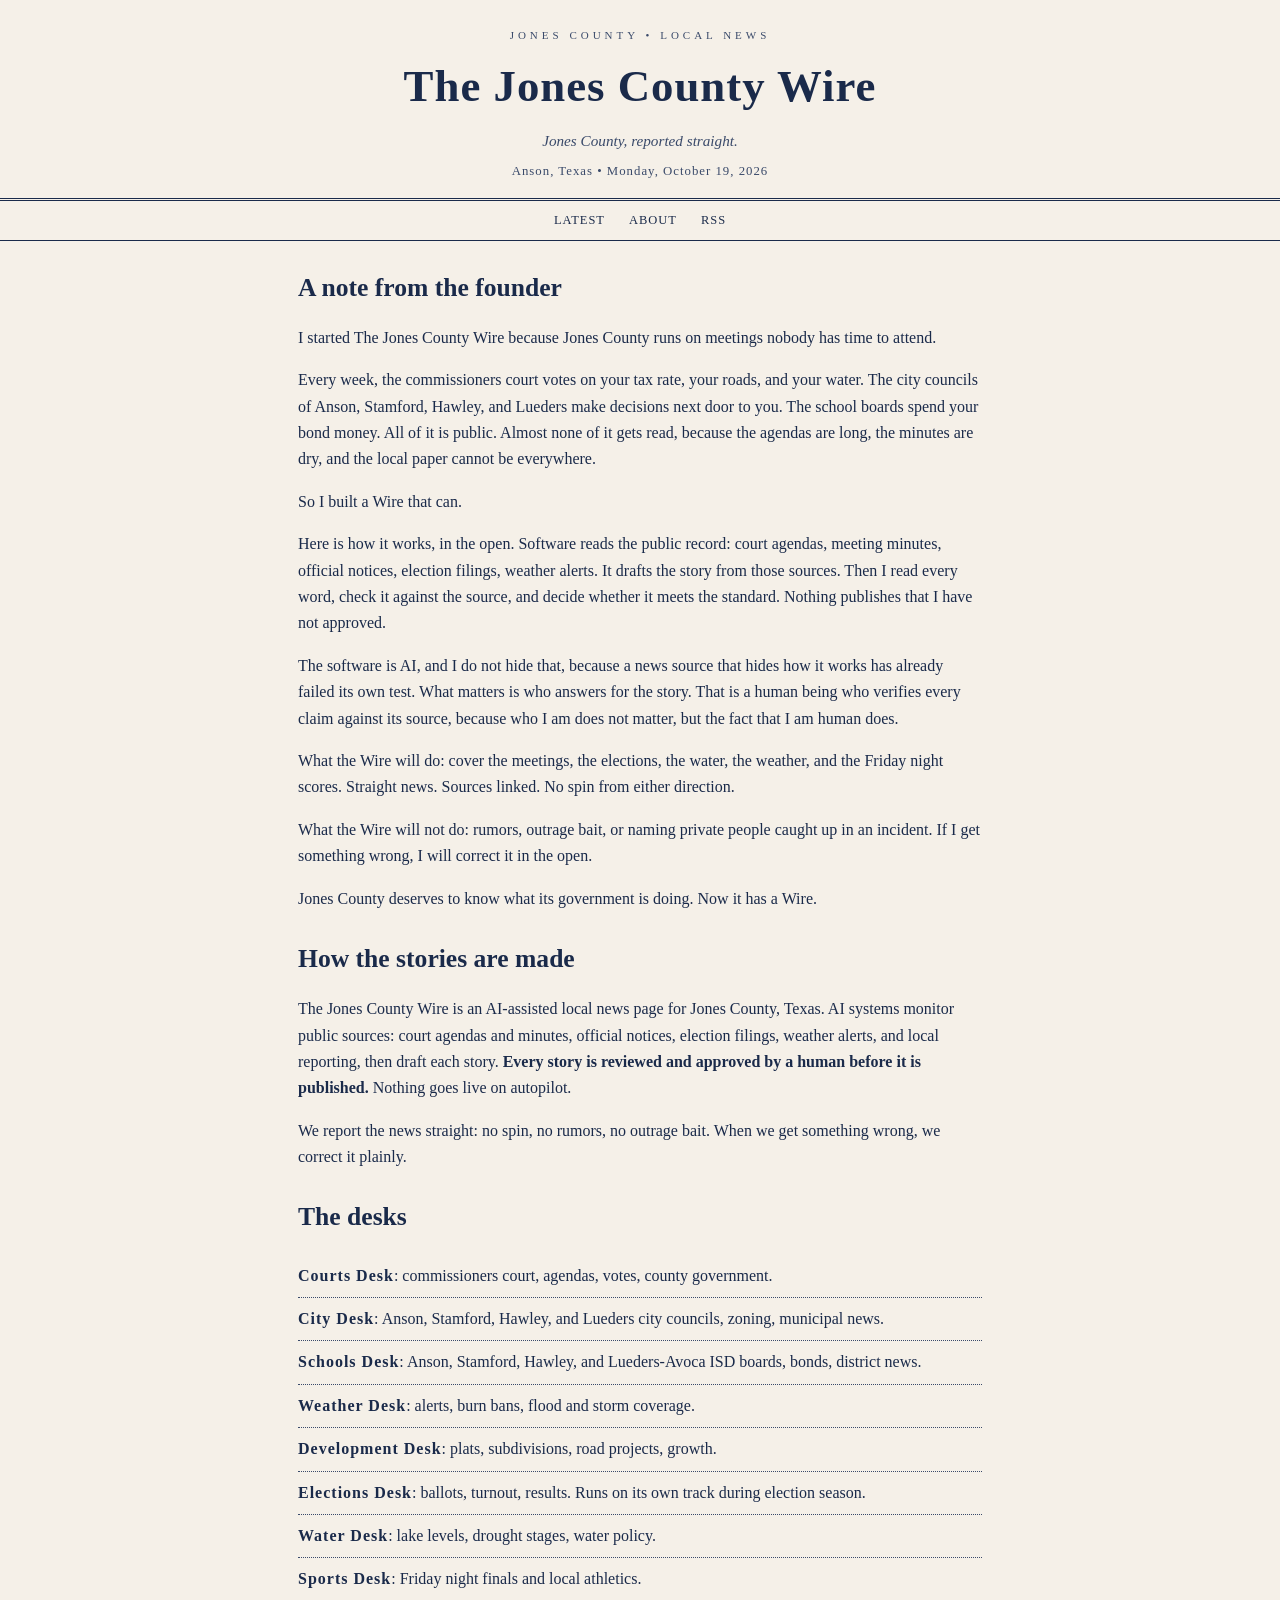
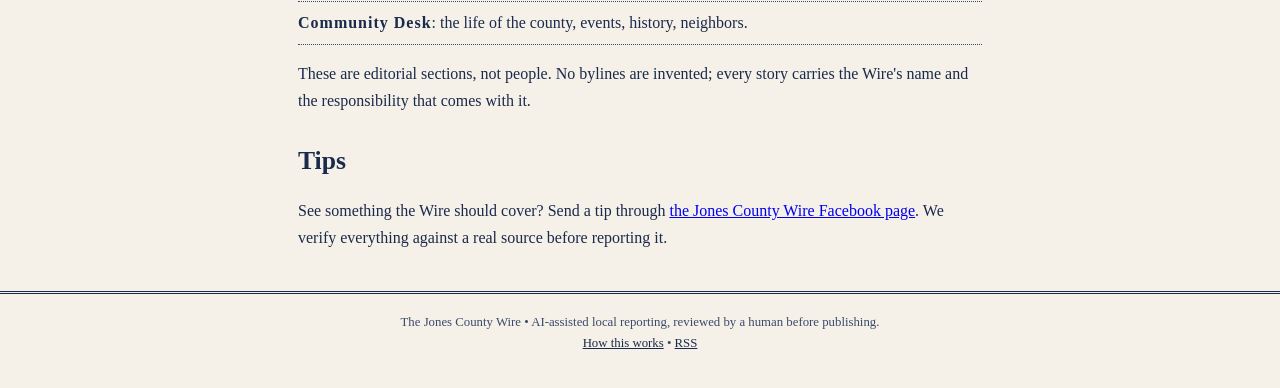
<file: docs/about.html>
<!DOCTYPE html>
<html lang="en">
<head>
<meta charset="utf-8">
<meta name="viewport" content="width=device-width, initial-scale=1">
<title>About - The Jones County Wire</title>
<meta name="description" content="How The Jones County Wire works.">
<link rel="stylesheet" href="style.css">
</head>
<body>
<header class="masthead"><div class="wrap">
<div class="kicker">Jones County &bull; Local News</div>
<h1><a href="index.html">The Jones County Wire</a></h1>
<div class="tagline">Jones County, reported straight.</div>
<div class="dateline-top">Anson, Texas &bull; Monday, October 19, 2026</div>
</div></header>
<nav class="top"><div class="wrap">
<a href="index.html">Latest</a><a href="about.html">About</a><a href="feed.xml">RSS</a>
</div></nav>
<div class="wrap">
<!-- DRAFT: the founder note below is adapted from the Kendall Wire's
Version A (Josh-locked 2026-10-19). This Jones County adaptation has NOT been
reviewed or approved by the founder. Approve before the site goes public. -->
<div class="about">
<h2>A note from the founder</h2>
<p>I started The Jones County Wire because Jones County runs on meetings
nobody has time to attend.</p>
<p>Every week, the commissioners court votes on your tax rate, your roads, and
your water. The city councils of Anson, Stamford, Hawley, and Lueders make
decisions next door to you. The school boards spend your bond money. All of
it is public. Almost none of it gets read, because the agendas are long, the
minutes are dry, and the local paper cannot be everywhere.</p>
<p>So I built a Wire that can.</p>
<p>Here is how it works, in the open. Software reads the public record: court
agendas, meeting minutes, official notices, election filings,
weather alerts. It drafts the story from those sources. Then I read every
word, check it against the source, and decide whether it meets the standard.
Nothing publishes that I have not approved.</p>
<p>The software is AI, and I do not hide that, because a news source that
hides how it works has already failed its own test. What matters is who
answers for the story. That is a human being who verifies every claim against
its source, because who I am does not matter, but the fact that I am human
does.</p>
<p>What the Wire will do: cover the meetings, the elections, the water, the
weather, and the Friday night scores. Straight news. Sources linked. No spin
from either direction.</p>
<p>What the Wire will not do: rumors, outrage bait, or naming private people
caught up in an incident. If I get something wrong, I will correct it in the
open.</p>
<p>Jones County deserves to know what its government is doing. Now it has a
Wire.</p>
<h2>How the stories are made</h2>
<p>The Jones County Wire is an AI-assisted local news page for Jones County,
Texas. AI systems monitor public sources: court agendas and minutes, official
notices, election filings, weather alerts, and local reporting, then draft each story. <strong>Every story
is reviewed and approved by a human before it is published.</strong> Nothing
goes live on autopilot.</p>
<p>We report the news straight: no spin, no rumors, no outrage bait. When we
get something wrong, we correct it plainly.</p>
<h2>The desks</h2>
<ul class="desks">
<li><strong>Courts Desk</strong>: commissioners court, agendas, votes, county government.</li>
<li><strong>City Desk</strong>: Anson, Stamford, Hawley, and Lueders city councils, zoning, municipal news.</li>
<li><strong>Schools Desk</strong>: Anson, Stamford, Hawley, and Lueders-Avoca ISD boards, bonds, district news.</li>
<li><strong>Weather Desk</strong>: alerts, burn bans, flood and storm coverage.</li>
<li><strong>Development Desk</strong>: plats, subdivisions, road projects, growth.</li>
<li><strong>Elections Desk</strong>: ballots, turnout, results. Runs on its own track during election season.</li>
<li><strong>Water Desk</strong>: lake levels, drought stages, water policy.</li>
<li><strong>Sports Desk</strong>: Friday night finals and local athletics.</li>
<li><strong>Community Desk</strong>: the life of the county, events, history, neighbors.</li>
</ul>
<p>These are editorial sections, not people. No bylines are invented; every
story carries the Wire's name and the responsibility that comes with it.</p>
<h2>Tips</h2>
<p>See something the Wire should cover? Send a tip through
<a href="https://www.facebook.com/61595732274028/">the Jones County Wire Facebook page</a>.
We verify everything against a real source before reporting it.</p>
</div>
</div>
<footer><div class="wrap">
The Jones County Wire &bull; AI-assisted local reporting, reviewed by a human before publishing.<br>
<a href="about.html">How this works</a> &bull; <a href="feed.xml">RSS</a>
</div></footer>
</body>
</html>
</file>
<file: docs/style.css>
/* The Jones County Wire: classic newspaper card, mobile first */
:root{
  --paper:#F5F0E8; --paper-deep:#EDE6D6; --ink:#1A2A4A; --ink-soft:#3A4A6A;
  --rule:#1A2A4A; --accent:#8A6D3B;
}
*{box-sizing:border-box}
body{margin:0;background:var(--paper);color:var(--ink);
  font-family:Georgia,'Times New Roman',serif;line-height:1.65;
  -webkit-text-size-adjust:100%}
.wrap{max-width:720px;margin:0 auto;padding:0 18px}
header.masthead{border-bottom:3px double var(--rule);padding:26px 0 16px;text-align:center}
.masthead .kicker{font-size:11px;letter-spacing:4px;text-transform:uppercase;color:var(--ink-soft)}
.masthead h1{font-size:2.2rem;margin:6px 0 4px;font-weight:700;letter-spacing:1px}
.masthead h1 a{color:var(--ink);text-decoration:none}
.masthead .tagline{font-style:italic;color:var(--ink-soft);font-size:.95rem}
nav.top{border-bottom:1px solid var(--rule);padding:8px 0;font-size:.85rem;text-align:center}
nav.top a{color:var(--ink);text-decoration:none;margin:0 12px;letter-spacing:1px;text-transform:uppercase;font-size:.78rem}
nav.top a:hover{text-decoration:underline}
.card{border:1px solid var(--rule);outline:3px double var(--rule);outline-offset:3px;
  background:#FBF8F1;margin:26px 0;padding:0;overflow:hidden}
.card img{width:100%;height:auto;display:block}
.card .pad{padding:18px 20px 20px}
.desk{display:inline-block;font-size:.72rem;letter-spacing:2px;text-transform:uppercase;
  color:var(--accent);border:1px solid var(--accent);padding:2px 10px;margin-bottom:10px}
.card h2{font-size:1.45rem;margin:0 0 6px;line-height:1.3}
.card h2 a{color:var(--ink);text-decoration:none}
.card h2 a:hover{text-decoration:underline}
.dateline{font-size:.82rem;color:var(--ink-soft);margin-bottom:10px;font-style:italic}
.card p.summary{margin:0;color:var(--ink-soft)}
.readmore{display:inline-block;margin-top:12px;font-size:.85rem;color:var(--ink);
  text-transform:uppercase;letter-spacing:1px;text-decoration:none;border-bottom:1px solid var(--ink)}
article.full .hero{margin:24px 0 0;border:1px solid var(--rule);outline:3px double var(--rule);outline-offset:3px}
article.full .hero img{width:100%;height:auto;display:block}
article.full h2.title{font-size:1.9rem;line-height:1.25;margin:22px 0 6px}
.byline{font-size:.85rem;color:var(--ink-soft);font-style:italic;margin-bottom:18px}
article.full p{margin:0 0 1.1em}
article.full blockquote{border-left:3px solid var(--accent);margin:1.2em 0;padding:.4em 0 .4em 1em;
  font-style:italic;color:var(--ink-soft)}
.sources{margin:30px 0;padding-top:14px;border-top:3px double var(--rule)}
.sources h3{font-size:.85rem;letter-spacing:2px;text-transform:uppercase;margin:0 0 10px}
.sources ul{margin:0;padding-left:20px;font-size:.9rem}
.sources a{color:var(--ink)}
.about h2{font-size:1.6rem;margin:26px 0 10px}
.about ul.desks{list-style:none;padding:0}
.about ul.desks li{border-bottom:1px dotted var(--ink-soft);padding:8px 0}
.about ul.desks strong{letter-spacing:1px}
/* ---- front page: newspaper layout, mobile first ---- */
.wrap.wide{max-width:1040px}
.dateline-top{font-size:.8rem;color:var(--ink-soft);letter-spacing:1px;margin-top:8px}
.fp-rule{border:0;border-top:3px double var(--rule);margin:0 0 4px}
.lead{border:1px solid var(--rule);outline:3px double var(--rule);outline-offset:3px;
  background:#FBF8F1;margin:22px 0;overflow:hidden}
.lead img{width:100%;height:auto;display:block}
.lead .pad{padding:18px 20px 22px}
.lead h2.lead-head{font-size:1.8rem;line-height:1.25;margin:0 0 8px}
.lead h2.lead-head a{color:var(--ink);text-decoration:none}
.lead h2.lead-head a:hover{text-decoration:underline}
.section-head{font-size:.9rem;letter-spacing:3px;text-transform:uppercase;
  border-bottom:3px double var(--rule);padding-bottom:8px;margin:30px 0 4px}
.sec-grid{display:grid;gap:0}
.sec-story{border-bottom:1px dotted var(--ink-soft);padding:14px 0}
.sec-story h3{font-size:1.15rem;margin:0 0 4px;line-height:1.35}
.sec-story h3 a{color:var(--ink);text-decoration:none}
.sec-story h3 a:hover{text-decoration:underline}
.sec-story .dateline{font-size:.78rem;color:var(--ink-soft);font-style:italic;margin-bottom:6px}
.sec-story p{font-size:.92rem;color:var(--ink-soft);margin:0}
.rail-box{border:1px solid var(--rule);outline:3px double var(--rule);outline-offset:3px;
  background:#FBF8F1;padding:16px 18px;margin:22px 0}
.rail-box h3{margin:0 0 8px;font-size:.9rem;letter-spacing:2px;text-transform:uppercase}
.rail-box p{font-size:.9rem;margin:0 0 .8em;color:var(--ink-soft)}
.rail-box p:last-child{margin-bottom:0}
.rail-box a{color:var(--ink)}
ul.desk-list{list-style:none;padding:0;margin:0}
ul.desk-list li{padding:7px 0;border-bottom:1px dotted var(--ink-soft);font-size:.88rem}
ul.desk-list li:last-child{border-bottom:0}
ul.desk-list a{color:var(--ink);text-decoration:none}
ul.desk-list a:hover{text-decoration:underline}
.rail-desk-label{font-size:.72rem;letter-spacing:2px;text-transform:uppercase;color:var(--accent);margin:14px 0 2px}
@media(min-width:900px){
  .fp{display:grid;grid-template-columns:1fr 300px;gap:34px;align-items:start}
  .sec-grid{grid-template-columns:1fr 1fr;gap:0 26px}
  .lead h2.lead-head{font-size:2.2rem}
  .masthead h1{font-size:3.2rem}
}
footer{border-top:3px double var(--rule);margin-top:40px;padding:18px 0 34px;
  text-align:center;font-size:.8rem;color:var(--ink-soft)}
footer a{color:var(--ink)}
@media(min-width:640px){.masthead h1{font-size:2.8rem}.card h2{font-size:1.6rem}}
</file>
